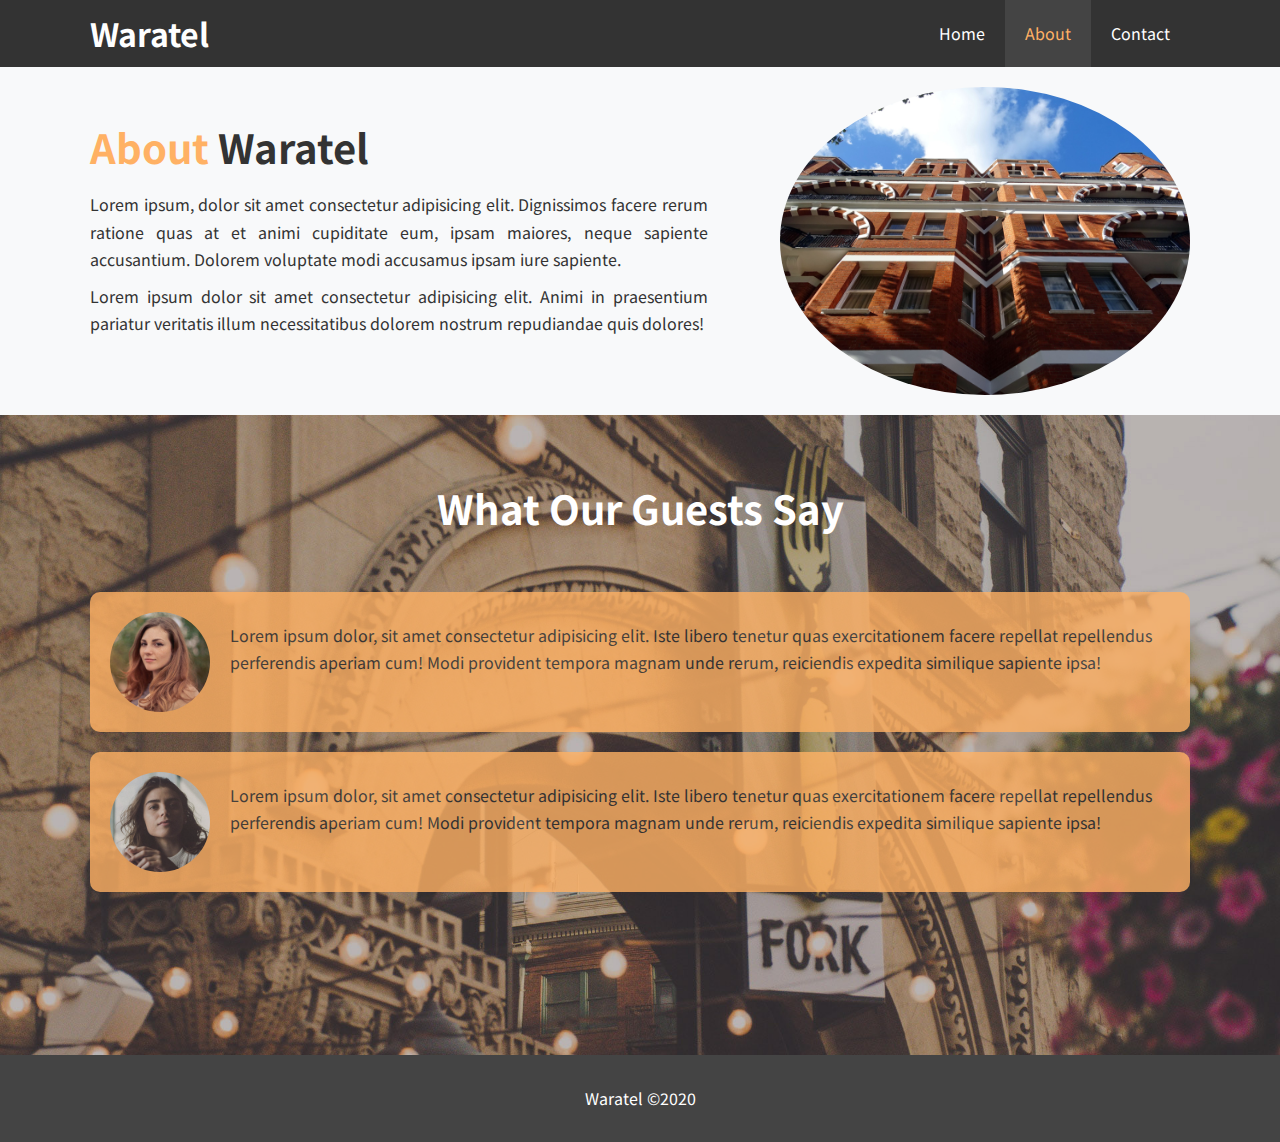
<file: about.html>
<!DOCTYPE html>
<html lang="en">
  <head>
    <meta charset="UTF-8" />
    <meta name="viewport" content="width=device-width, initial-scale=1.0" />
    <meta
      name="description"
      content="Welcome to the most extraordinary hotel in Montpellier"
    />
    <meta name="keywords" content="hotel,montpellier" />
    <link rel="stylesheet" href="css/style.css" />
    <title>About</title>
  </head>
  <body>
    <!-- Header -->
    <header>
      <nav id="navbar">
        <div class="container">
          <h1 class="logo"><a href="index.html">Waratel</a></h1>
          <ul>
            <li><a href="index.html">Home</a></li>
            <li><a class="current" href="about.html">About</a></li>
            <li><a href="contact.html">Contact</a></li>
          </ul>
        </div>
      </nav>
    </header>

    <!-- About -->

    <section id="about-info" class="bg-light">
      <div class="container">
        <div class="info-left">
          <h1 class="lg-heading">
            <span class="text-primary">About</span> Waratel
          </h1>
          <p>
            Lorem ipsum, dolor sit amet consectetur adipisicing elit.
            Dignissimos facere rerum ratione quas at et animi cupiditate eum,
            ipsam maiores, neque sapiente accusantium. Dolorem voluptate modi
            accusamus ipsam iure sapiente.
          </p>
          <p>
            Lorem ipsum dolor sit amet consectetur adipisicing elit. Animi in
            praesentium pariatur veritatis illum necessitatibus dolorem nostrum
            repudiandae quis dolores!
          </p>
        </div>
        <div class="info-right">
          <img src="./img/photo-2.jpg" alt="waratel" />
        </div>
      </div>
    </section>

    <section id="testimonials" class="bg-light">
      <div class="container">
        <h2 class="lg-heading">What Our Guests Say</h2>
        <div class="testimonial bg-primary">
          <img src="./img/person-1.jpg" alt="Sarrah" />
          <p>
            Lorem ipsum dolor, sit amet consectetur adipisicing elit. Iste
            libero tenetur quas exercitationem facere repellat repellendus
            perferendis aperiam cum! Modi provident tempora magnam unde rerum,
            reiciendis expedita similique sapiente ipsa!
          </p>
        </div>

        <div class="testimonial bg-primary">
          <img src="./img/person-2.jpg" alt="Halima" />
          <p>
            Lorem ipsum dolor, sit amet consectetur adipisicing elit. Iste
            libero tenetur quas exercitationem facere repellat repellendus
            perferendis aperiam cum! Modi provident tempora magnam unde rerum,
            reiciendis expedita similique sapiente ipsa!
          </p>
        </div>
      </div>
    </section>

    <!-- Footer -->

    <footer id="main-footer">
      <p>Waratel &copy;2020</p>
    </footer>
  </body>
</html>
</file>
<file: css/style.css>
@import url('https://fonts.googleapis.com/css2?family=Noto+Sans+JP:wght@500&display=swap');

/* Reset  */

* {
  box-sizing: 0;
  margin: 0;
  padding: 0;
}

/* Main Styling  */

body {
  font-family: 'Noto Sans JP', sans-serif;
  line-height: 1.7em;
}

a {
  color: #333;
  text-decoration: none;
}

h1,
h2,
h3 {
  padding-bottom: 20px;
}

p {
  margin: 10px 0;
}

/* Utilitie Classes */

.container {
  margin: auto;
  max-width: 1100px;
  overflow: auto;
  padding: 0 20px;
}

.lg-heading {
  font-size: 40px;
}

.text-primary {
  color: #ffb164;
}

.lead {
  font-size: 20px;
}

.btn {
  display: inline-block;
  font-size: 18px;
  color: #fff;
  background: #333;
  padding: 13px 20px;
  border: none;
  border-radius: 5px;
  cursor: pointer;
}

.btn:hover {
  background: #ffb164;
  color: #333;
}

.btn-light {
  background: #f4f4f4;
  color: #333;
}

.bg-dark {
  background-color: #333333;
  color: #fff;
}

.bg-light {
  background-color: #f8f9fa;
  color: #333333;
}

.bg-primary {
  background-color: #ffb164;
  color: #333;
}

/* Navbar */
#navbar {
  background: #333;
  color: #fff;
  overflow: auto;
}

#navbar a {
  color: #fff;
}

#navbar h1 {
  float: left;
  padding-top: 20px;
}

#navbar ul {
  list-style-type: none;
  float: right;
}

#navbar ul li {
  float: left;
}

#navbar ul li a {
  display: block;
  padding: 20px;
  text-align: center;
}

#navbar a:hover,
#navbar a.current {
  background: #444;
  color: #ffb164;
}

/* Showcase */
#showcase {
  /* background: url('../img/palm-trees-at-night-258154.jpg') no-repeat center
    center/cover; */
  background: linear-gradient(rgba(0, 0, 0, 0.3), rgba(0, 0, 0, 0.5)),
    url('../img/palm-trees-at-night-258154.jpg') no-repeat center center/cover;
  height: 570px;
}

#showcase .showcase-content {
  color: #fff;
  text-align: center;
  padding-top: 170px;
}

#showcase .showcase-content h1 {
  font-size: 70px;
  line-height: 1.3em;
}

#showcase .showcase-content p {
  padding-bottom: 20px;
  line-height: 1.7em;
}

/* Home info */
#home-info {
  height: 400px;
  display: flex;
  justify-content: center;
}

#home-info .info-img {
  width: 50%;
  background: url('../img/photo-1.jpg') no-repeat center center/cover;
  min-height: 100%;
  overflow: hidden;
}

#home-info .info-content {
  width: 50%;
  padding: 50px 30px;
  text-align: center;

  color: #fff;
  overflow: hidden;
}

#home-info .info-content p {
  margin-bottom: 30px;
}

/* Features */

#features {
  display: flex;
  flex-direction: row;
  justify-content: space-between;
}

.box {
  text-align: center;

  padding: 30px;
}

.box i {
  margin-bottom: 20px;
}

/* About */

#about-info .container {
  display: flex;
  flex-direction: row;
  padding-top: 20px;
  padding-bottom: 20px;
  align-items: center;
}

#about-info .info-right img {
  width: 70%;
  display: block;
  margin: auto;
  float: right;
  border-radius: 50%;
  flex: 1;
}

.info-left p {
  width: 120%;
  text-align: justify;
}

#testimonials {
  padding-top: 30px;
}

/* Testimonials */

#testimonials {
  height: 600px;
  background: url('../img/test-bg.jpg') no-repeat center center/cover;
  padding-top: 40px;
}

#testimonials .testimonial {
  padding: 20px;
  margin-bottom: 20px;
  height: 100px;
  border-radius: 10px;
  opacity: 0.8;
}

#testimonials .container {
  padding-top: 40px;
}

#testimonials h2 {
  color: white;
  text-align: center;
  padding-bottom: 40px;
  margin-bottom: 30px;
}

#testimonials .testimonial img {
  width: 100px;
  float: left;
  margin-right: 20px;
  border-radius: 50%;
}

/* Contact Form */

#contact-form .form-group {
  margin-bottom: 20px;
  margin-right: auto;
  margin-left: auto;
  width: 90%;
}

#contact-form label {
  display: block;
  margin-bottom: 5px;
}

#contact-form input,
#contact-form textarea {
  width: 100%;
  padding: 10px;
  border: 1px #ddd solid;
}

#contact-form textarea {
  height: 200px;
  resize: none;
}

#contact-form input:focus,
#contact-form textarea:focus {
  outline: none;
  border-color: #f7c08a;
}

#contact-form .container {
  padding-top: 30px;
}

/* Footer */

#main-footer {
  text-align: center;
  background: #444;
  color: white;
  padding: 20px;
}

#contact-info-footer {
  display: flex;
  justify-content: center;
}

#contact-info-footer div {
  flex: 1;
}
</file>
